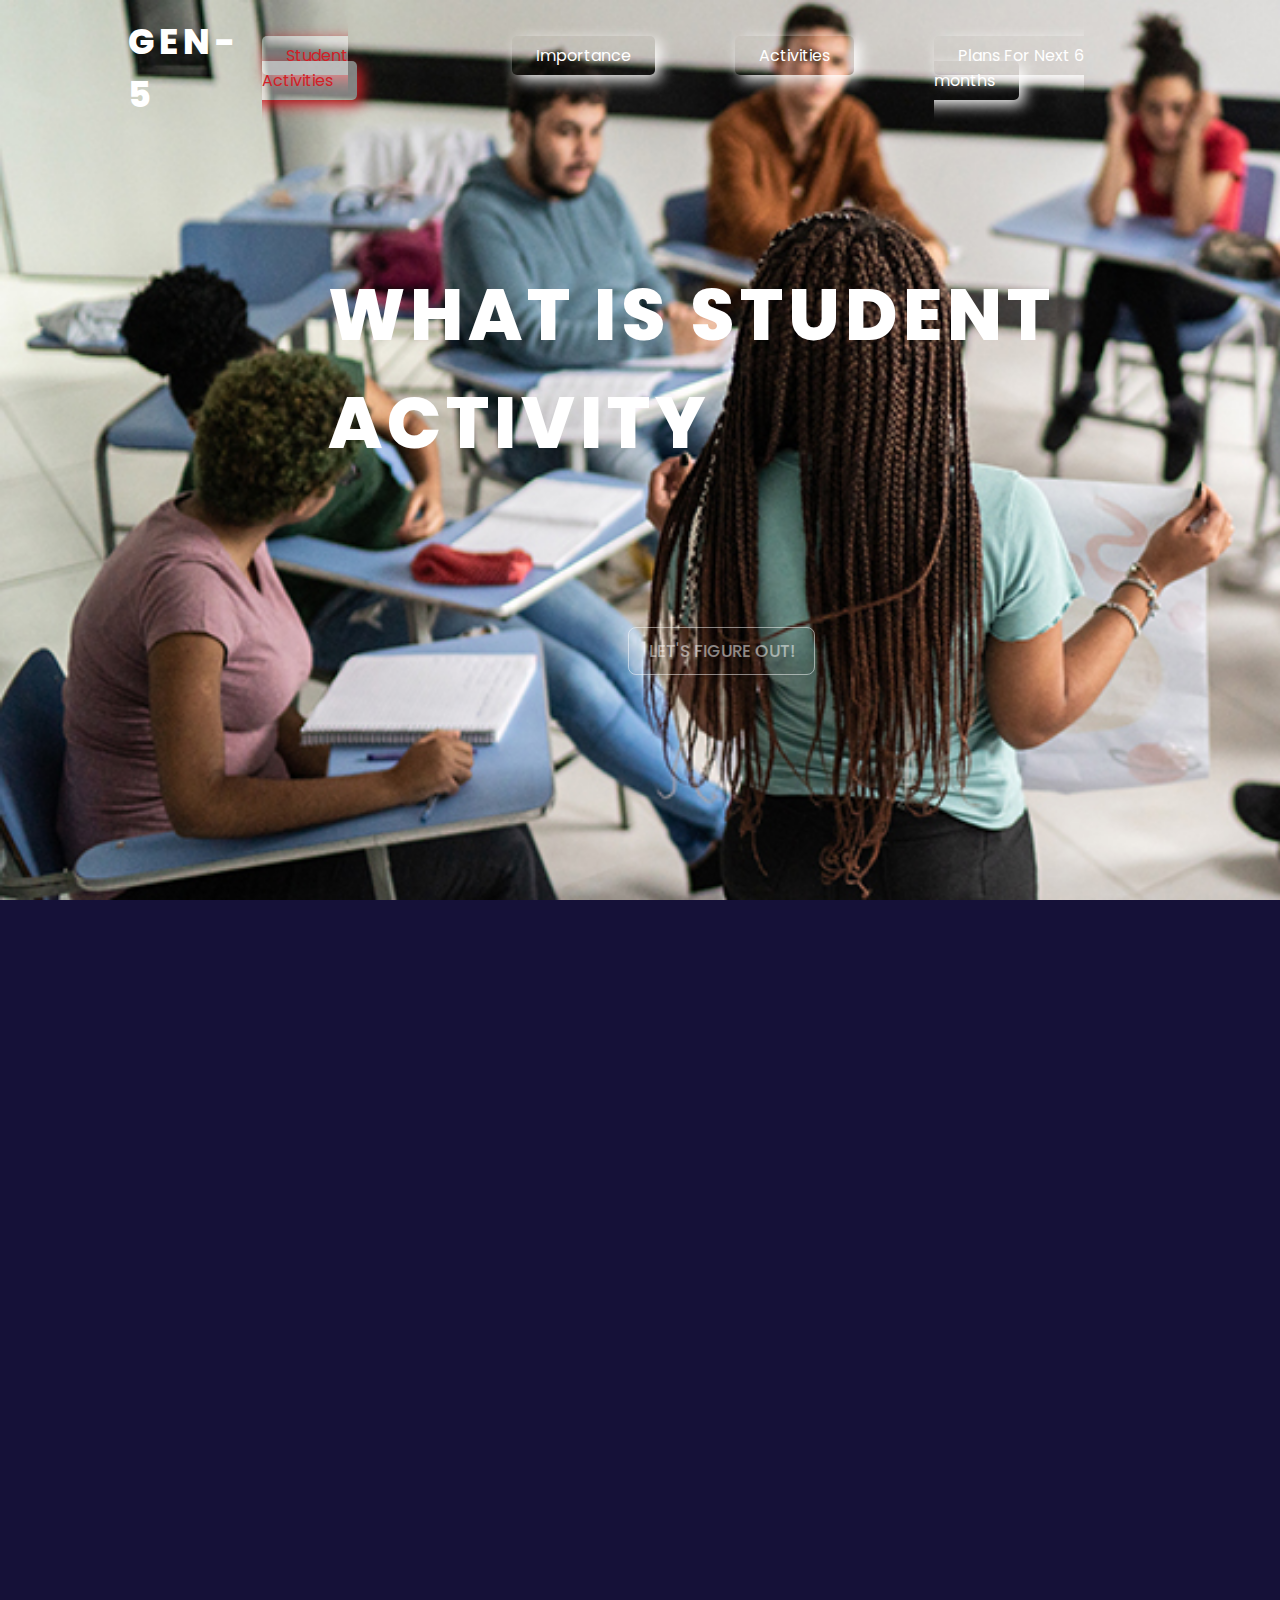
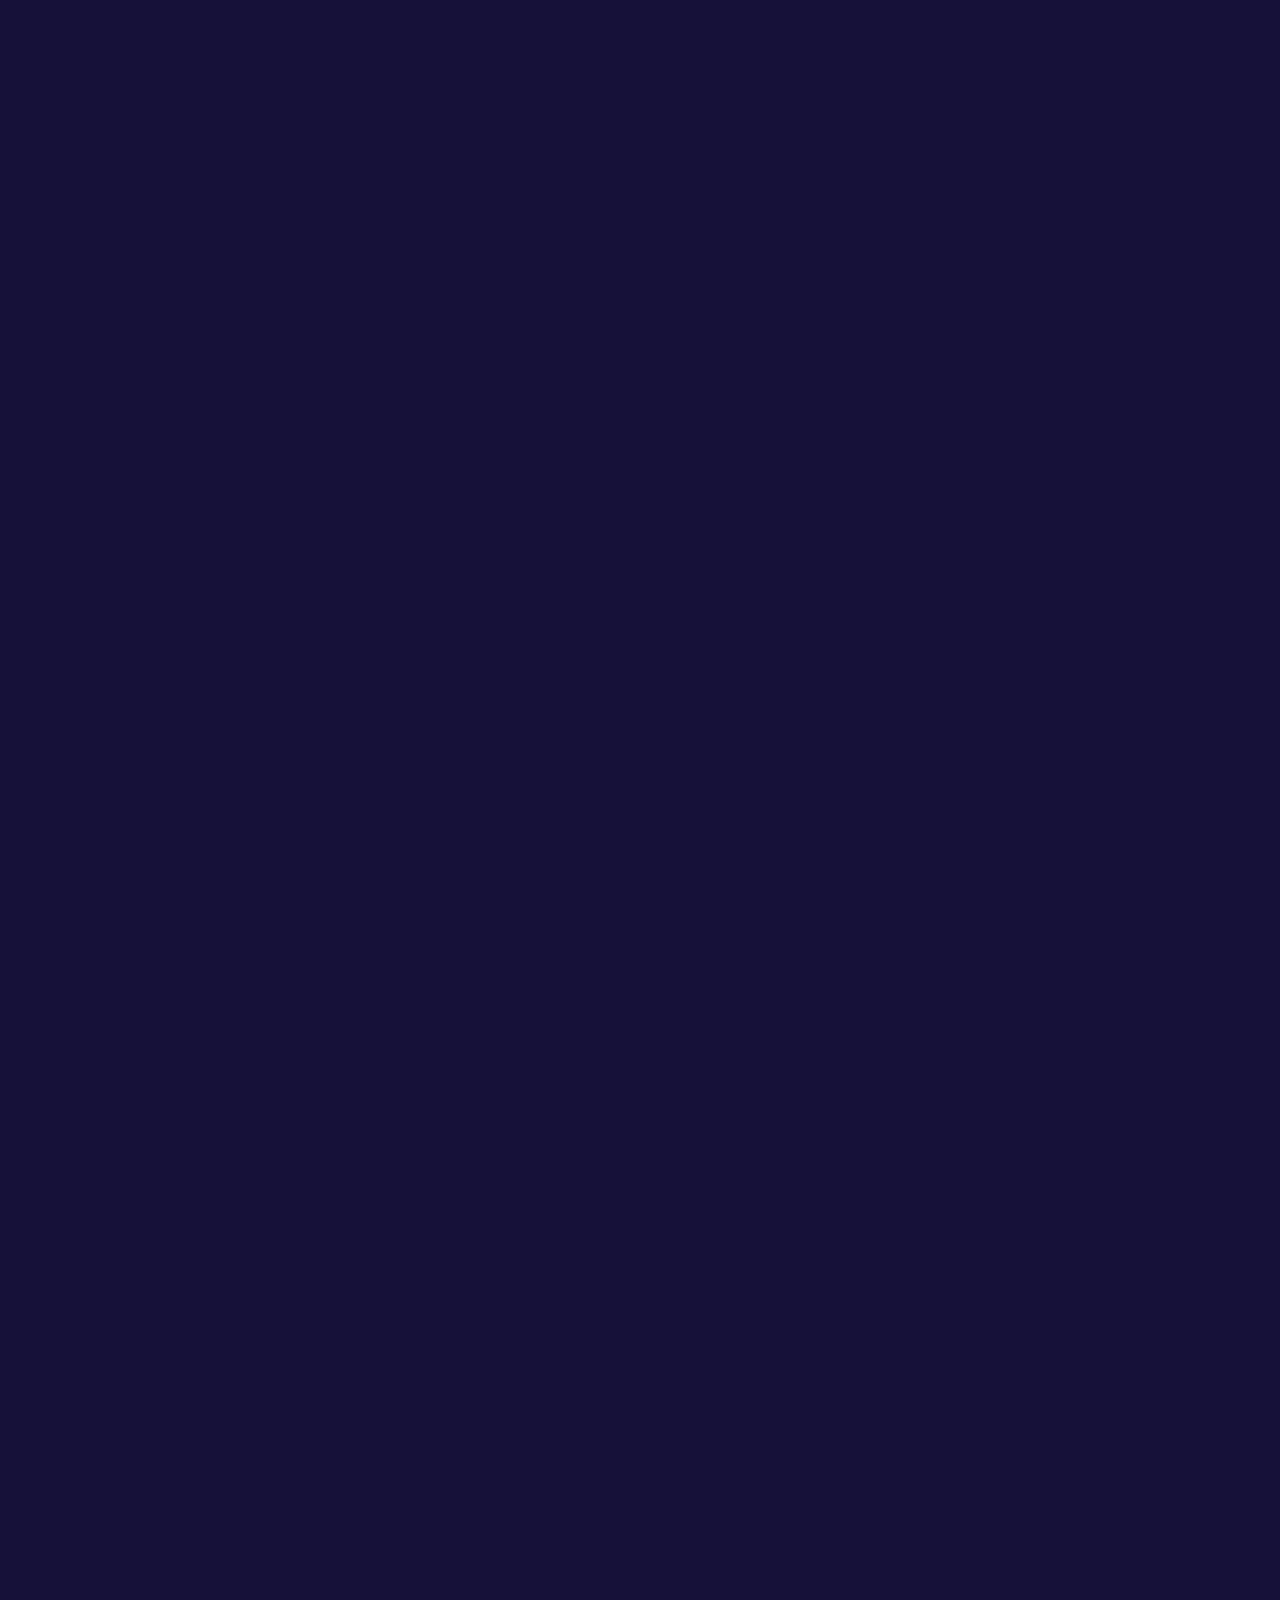
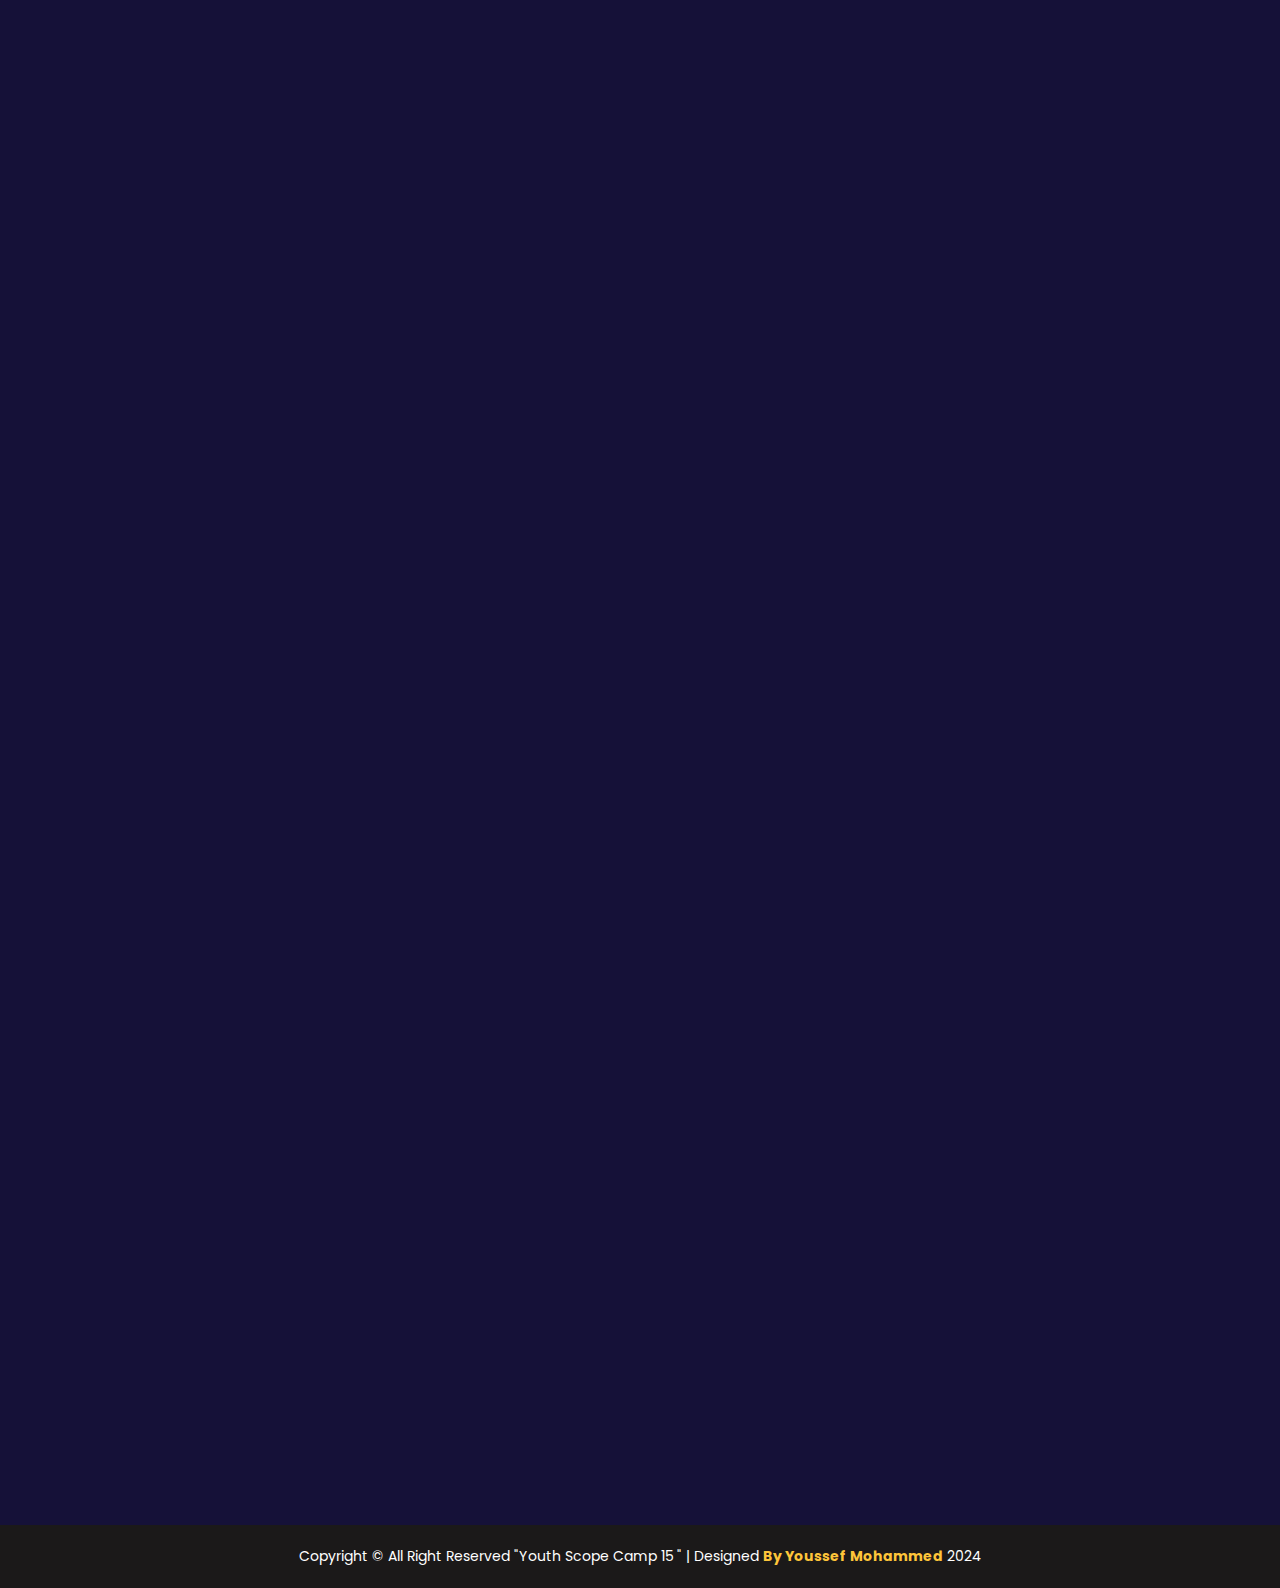
<file: index.html>
<!DOCTYPE html>
<html lang="en">
<head>
    <meta charset="UTF-8">
    <meta name="viewport" content="width=device-width, initial-scale=1.0">
    <title>TOPIC_2</title>
    <link rel="icon" type="png" href="img/internet.png">
    <link rel="stylesheet" href="styles.css">
    <link rel="stylesheet" href="https://unpkg.com/aos@next/dist/aos.css" />
    <link rel="stylesheet" href="https://unpkg.com/aos@next/dist/aos.css" />
</head>
<body>
    <header>
        <nav>
            <h1>Gen-5</h1>
            <ul class="list">
                <li><a href="index.html">Student Activities</a></li>
                <li><a href="topic2.html">Importance</a></li>
                <li><a href="TOPIC_4.html">Activities</a></li>
                <li><a href="TOPIC_3.html">Plans For Next 6 months</a></li>
            </ul>
        </nav>
        <section>
            <div class="container">
                <h1 style="padding-left: 200px; font-size: 8vh; margin-bottom: 150px;">What Is Student Activity</h1>
                <button id="btn2" style="margin-left: 500px; margin-bottom: 100px;">Let's Figure Out!</button>
            </div>
            <!-- <img src="img/Student-removebg-preview.png" alt=""> -->
        </section>
    </header>   
    <section id="hero" class="hero">
        <!-- <div class="hero-image"> -->
        <!-- <img src="img/images (1).png"> -->
        </div>
        <div class="hero-content" data-aos="fade-down" data-aos-duration="1000">
            <h2>Now We Begin With</h2>
            <h1>What is Student Activity?</h1>
            <p>Student activity is an opportunity for any student because he gains experiences and skills that qualify him for the job market and distinguish him from others in any place, and this means a job opportunity in a good position.
            </p>
            <hr>
            <br>
            <br>
            <br>
<div class="loader" data-aos="fade-down" data-aos-duration="1000">
  <div class="layer">Examples Of Student Activities</div>
  <div class="layer">Examples Of Student Activities</div>
</div>

            <br>
            <br>
            <!-- <h1>Now We Take Look At <br>Most Popular Stident Activities <br> in Egypt...</h1> -->
        </div>
    </section>
    <section class="hero" >
        <div class="hero-content" data-aos="fade-in">
            <h2>SBS Student Activity</h2>
            <h1>SBS is helping students to take steps to build career without hindrance in the middle</h1>
            <!-- <p>SBS is Student Activity Have 5 Paths : Hr, Marketing, Business, Eco Banking And Programming</p> -->
            
        </div>
        <div class="hero-image" data-aos="zoom-in-left">
            <img src="img/sbs.jpg">
        </div>
    </section>
    <section class="hero">
        <div class="hero-image" data-aos="zoom-in-right">
        <img src="img/Linkcu.jpg" alt="">
        </div>
        <div class="hero-content" data-aos="fade-in">
            <h2>LinkCu Student Activity</h2>
            <h1>LINK is a student activity that stands for the link between the student and the actual work field, and helps them to gain more experience in real life.</h1>
            <!-- <p>Nader kept walking behind the sound, and because he was so immersed in the sound
                and eager to know its source, he did not hear his sister Laila calling him, 
                “Where are you going, Nader? Mama will be angry if we go away.” Nader reached 
                the end of the beach and the sound disappeared and no one was calling him 
                anymore. He felt sad and sat on the beach waiting to see who was calling him.
            </p> -->
        </div>
    </section>
    <section class="hero">
        <div class="hero-content" data-aos="fade-in">
            <h2>Enactus Student activity</h2>
            <h1>Enactus is the world's largest experiential learning platform dedicated to creating a better world while developing the next generation of entrepreneurial leaders and social innovators. Our vision is to create a better, more sustainable world.</h1>
            <!-- <p>In an instant, something happened like a fantasy. The sea began to move strangely 
                and strange sounds began to appear, and the sound of birds began to sound as if 
                there was an important person coming to greet them. Suddenly a portal appeared in 
                the middle of the sea. Of course, Nader was so astonished and eager to know what 
                was happening, he ran towards the gate and entered it</p> -->
        </div>
        <div class="hero-image" data-aos="zoom-in-left">
            <img src="img/enactus.png">
        </div>
    </section>
    <section class="hero">
        <div class="hero-image" data-aos="zoom-in-right">
        <img src="img/ieee.png">
        </div>
        <div class="hero-content" data-aos="zoom-in-left">
            <h2>ieee student activity</h2>
            <h1>IEEE Egypt's Section Students' Activities Committee -SAC- is the Egypt section committee responsible for students activities' development, and for representing all IEEE students Egypt students for external entities and all IEEE organizational units.</h1>
            <!-- <p>He found himself under the sea and in front of him was a city so beautiful
                that he could not stop looking at it.
                Next to him, he found a mermaid who said to him, <b style="color: #e91e63;">“Welcome to Atlantis.”</b> </p> -->
        </div>
    </section>
    <div class="footer-bottom">
        <p>Copyright &copy; All Right Reserved "Youth Scope Camp 15 " | Designed <span>By Youssef Mohammed</span> 2024</p>
    </div>
    <script src="https://unpkg.com/aos@next/dist/aos.js"></script>
    <script>
      AOS.init();
    </script>
    <script src="index.js"></script>
    <script src="https://unpkg.com/aos@next/dist/aos.js"></script>
    <script>
      AOS.init();
    </script>
</body>
</html>
</file>
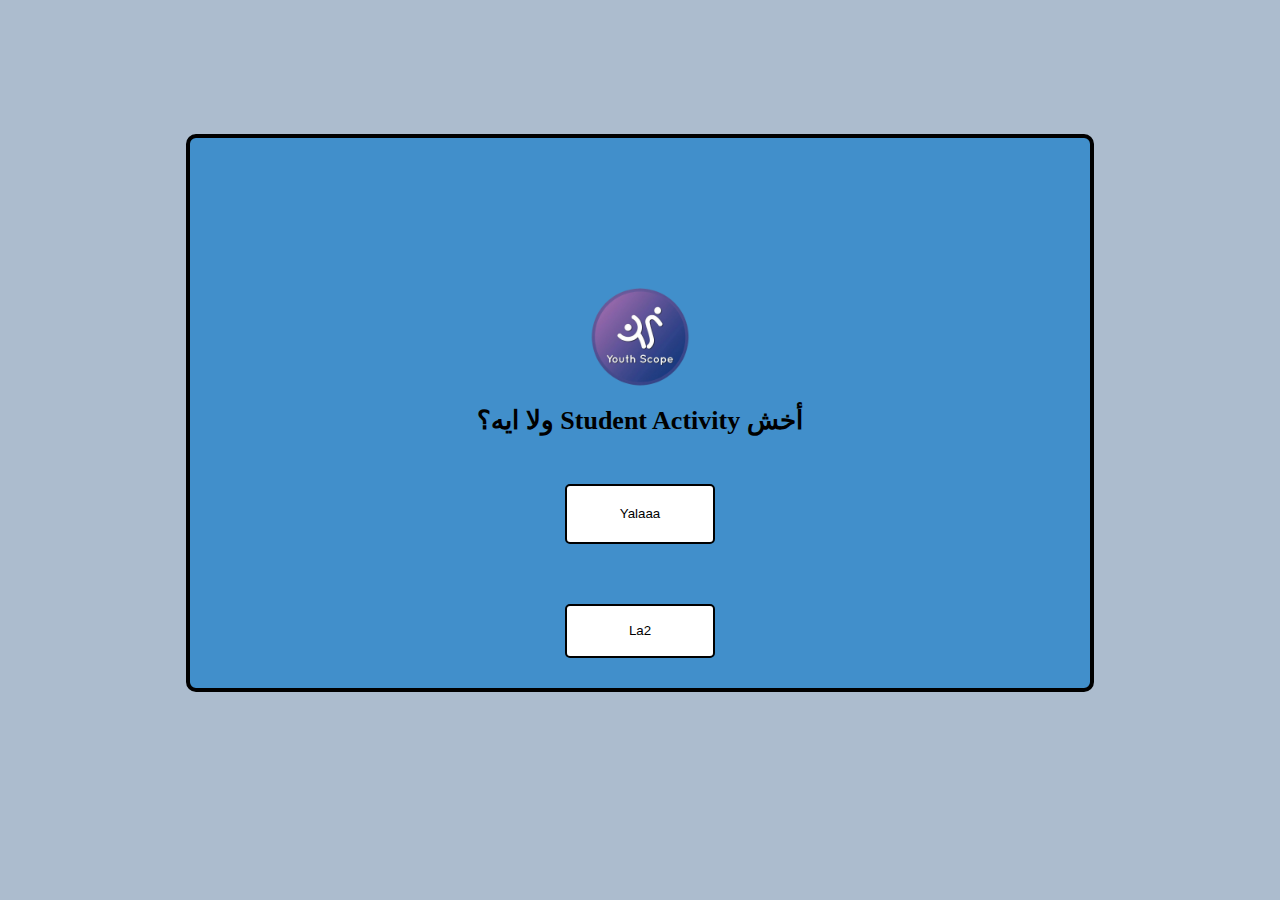
<file: Intro.html>
<!DOCTYPE html>
<html lang="en">
  <head>
    <meta charset="UTF-8" />
    <meta name="viewport" content="width=device-width, initial-scale=1.0" />
    <title>Student Activity</title>
    <link rel="stylesheet" href="style.css" />
    <link rel="stylesheet" href="https://unpkg.com/aos@next/dist/aos.css" />
  </head>
  <body>
<div class="container" data-aos="zoom-in" data-aos-duration="1000">
  <img class="img" src="img/photo_2024-09-20_21-47-11-removebg-preview.png" alt="">
    <!-- <input type="text" id="emailInp" placeholder="Email">  -->
    <!-- <input type="password" id="passInp" placeholder="Password"> -->
    <h1 style="font-size: 26px;">ولا ايه؟ Student Activity أخش</h1>
<a href="index.html"><button>Yalaaa</button></a>
    
    <button id="btn">La2</button>
</div>


<script src="script.js"></script>
<script src="https://unpkg.com/aos@next/dist/aos.js"></script>
<script>
  AOS.init();
</script>
  </body>
</html>
</file>
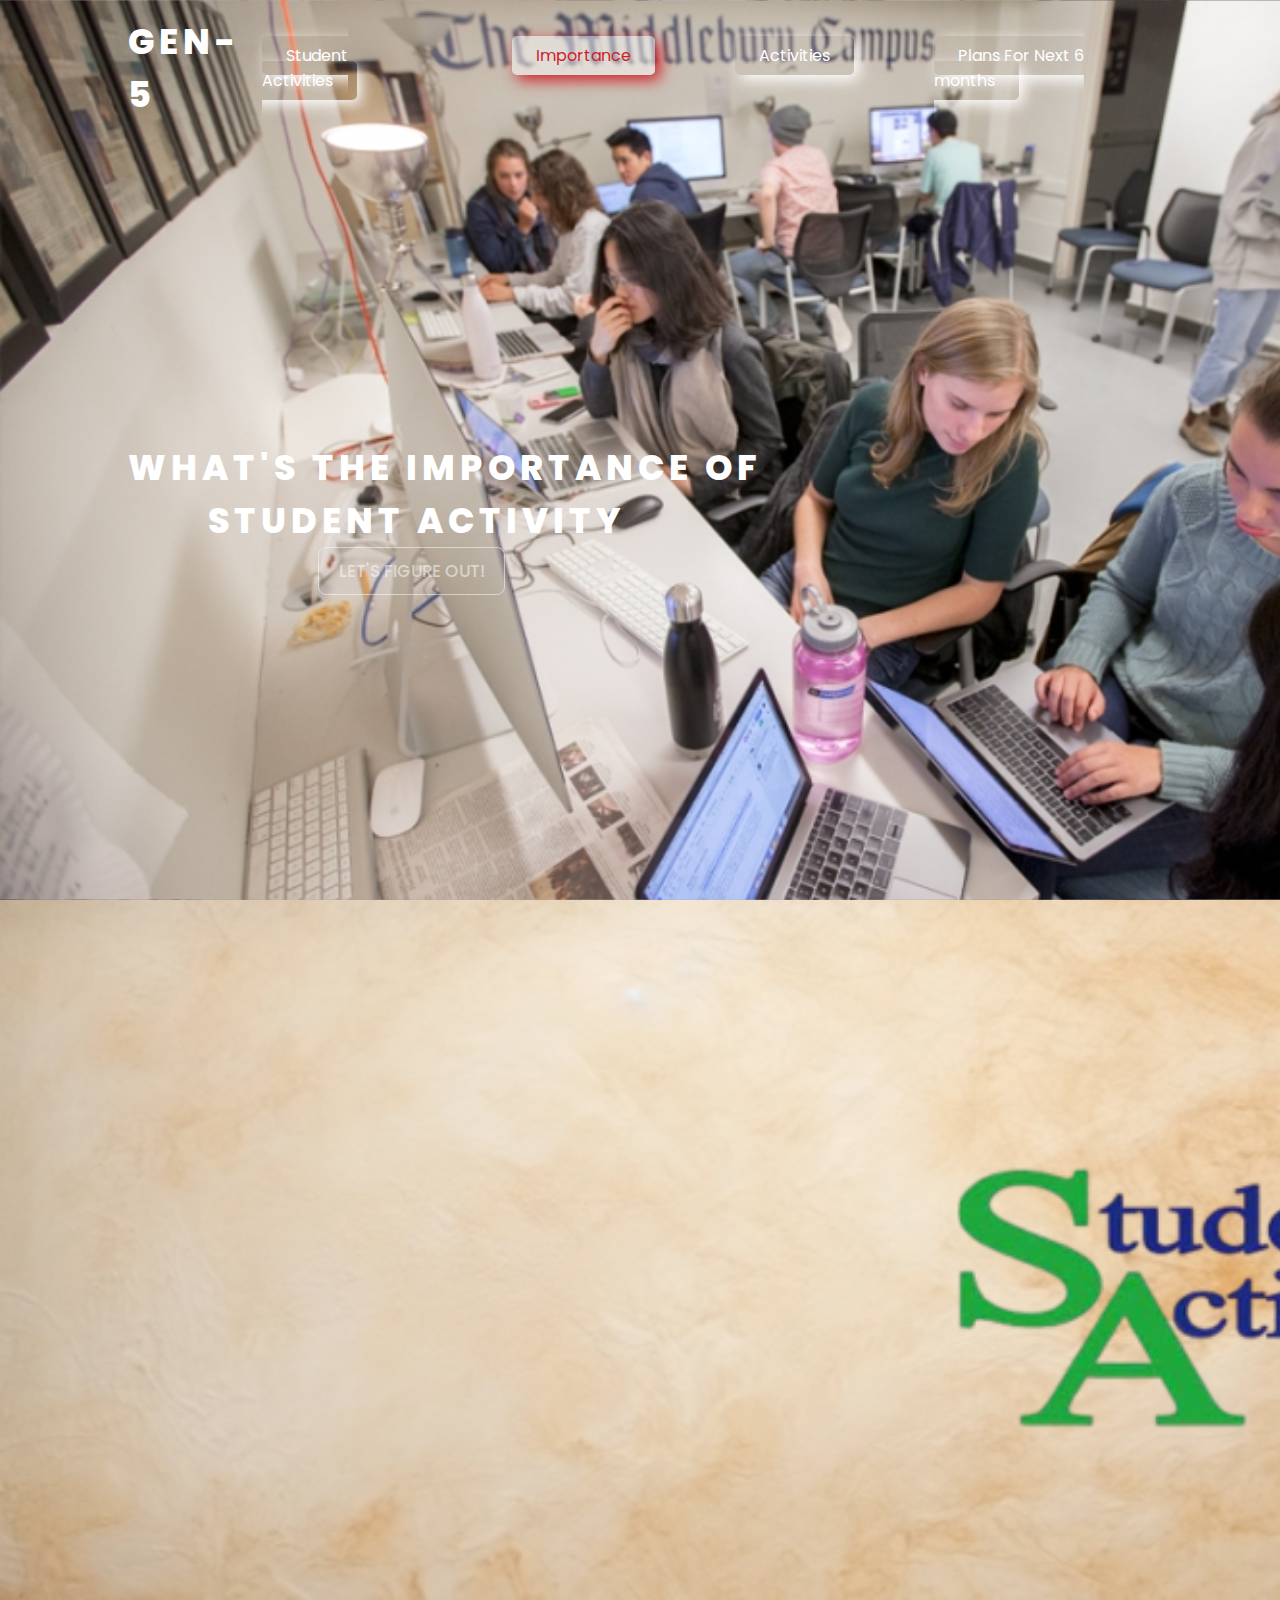
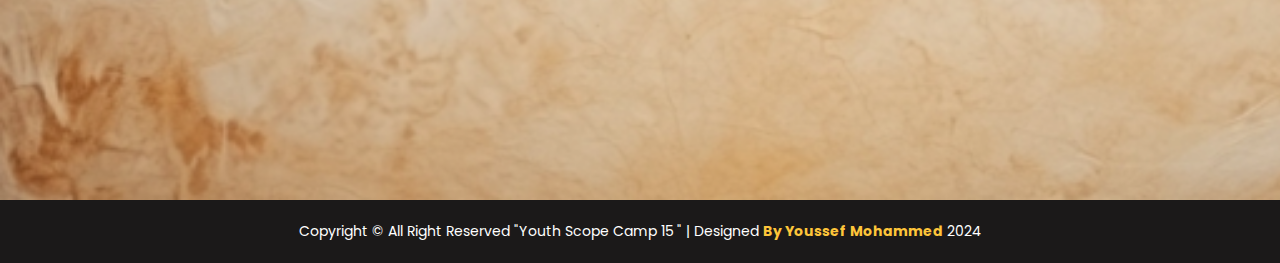
<file: topic2.html>
<!DOCTYPE html>
<html lang="en">
<head>
    <meta charset="UTF-8">
    <meta name="viewport" content="width=device-width, initial-scale=1.0">
    <title>Platon</title>
    <link rel="icon" type="png" href="img/internet.png">
    <link rel="stylesheet" href="topic2.css">
    <link rel="stylesheet" href="https://unpkg.com/aos@next/dist/aos.css" />
</head>
<body>
    <header>
        <nav>
            <h1>gen-5</h1>
            <ul class="list">
                <li><a href="index.html">Student Activities</a></li>
                <li><a href="topic2.html">Importance</a></li>
                <li><a href="TOPIC_4.html">Activities</a></li>
                <li><a href="TOPIC_3.html">Plans For Next 6 months</a></li>
            </ul>
        </nav>
    </header>   
    <section>
        <div class="container">
            <h1>What's The Importance of <br><span style="padding-left: 80px;">Student Activity</span></h1>
            <button id="btn">Let's Figure Out!</button>
        </div>
        <!-- <img src="img/Student-removebg-preview.png" alt=""> -->

    </section>
 <section id="sec" class="sec">
    <div class="card" data-aos="fade-down" data-aos-duration="1000">
        <ul class="foot">
            <li>1) It helps in preparing the student to face life in all its forms.</li><br><br>
            <li>2) It helps the student to gain new experiences and skills.</li><br><br>
            <li>3) Develop leadership skills.</li><br><br>
            <li>4) Provide the student with the opportunity to innovate and produce.</li><br><br>
            <li>5) Improve academic performance.</li><br><br>
        </ul>
      </div>
      <!-- <svg class="filter">
        <filter id="wavy2">
          <feTurbulence x="1" y="1" baseFrequency="0.01" numOctaves="2" seed="5"></feTurbulence>
          <feDisplacementMap in="SourceGraphic" scale="12"></feDisplacementMap>
        </filter>
      </svg> -->
    </section>
    <script src="topic2.js"></script>
    <div class="footer-bottom">
        <p>Copyright &copy; All Right Reserved "Youth Scope Camp 15 " | Designed <span>By Youssef Mohammed</span> 2024</p>
    </div>
    <script src="https://unpkg.com/aos@next/dist/aos.js"></script>
    <script>
      AOS.init();
    </script>
</body>
</html>
</file>
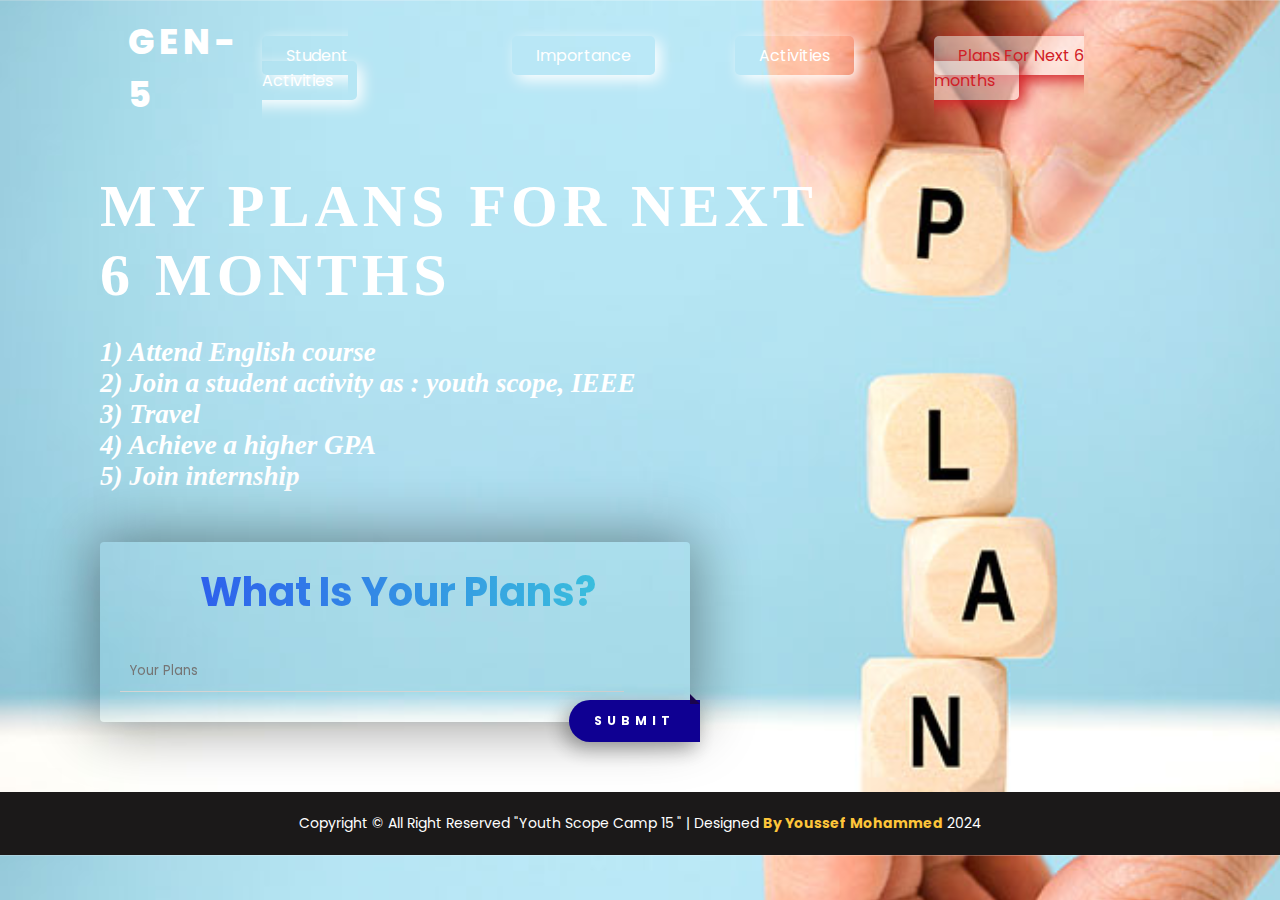
<file: TOPIC_3.html>
<!DOCTYPE html>
<html lang="en">
<head>
    <meta charset="UTF-8">
    <meta name="viewport" content="width=device-width, initial-scale=1.0">
    <link rel="icon" type="png" href="img/internet.png">
    <link rel="stylesheet" href="TOPIC_3.css">
    <link rel="stylesheet" href="https://unpkg.com/aos@next/dist/aos.css" />
    <title>Topic_3</title>
</head>
<body>
    <header>
        <nav>
            <h1>gen-5</h1>
            <ul class="list">
                <li><a href="index.html">Student Activities</a></li>
                <li><a href="topic2.html">Importance</a></li>
                <li><a href="TOPIC_4.html">Activities</a></li>
                <li><a href="TOPIC_3.html">Plans For Next 6 months</a></li>
            </ul>
        </nav>
            <h1 class="ATLANTIS">
                My Plans For Next <br>6 months
            </h1>
        </header>
    <h3>
    1) Attend English course <br>
    2) Join a student activity as : youth scope, IEEE<br>
    3) Travel<br>
    4) Achieve a higher GPA<br>
    5) Join internship<br>
    
    </h3>
    <!-- <body style="background-image: url(img/plan-dice-760.jpg);" class="image"> -->
        <!-- <h1 style="margin-top: 100px;" class="ATLANTIS">What is Your Plan Too??</h1> -->
         
        <!-- <div class="spinner">
          <span>W</span>
          <span>H</span>
          <span>A</span>
          <span>T</span>
          <pre> </pre>
          
          <span>I</span>
          <span>S</span>
          <pre> </pre>
        
          <span>Y</span>
          <span>O</span>
          <span>U</span>
          <span>R</span>
          <pre> </pre>
          
          <span>P</span>
          <span>L</span>
          <span>A</span>
          <span>N</span>
          <span>?</span>
        </div> -->
<br>
<br>

<div class="subscribe" data-aos="fade-up" data-aos-duration="1200">
      <div class="loader">What Is Your Plans?</div>
    <!-- <p>SUBSCRIBE</p> -->
    <input placeholder="Your Plans" class="subscribe-input" name="message" type="text">
    <br>
    <div class="submit-btn">SUBMIT</div>
  </div>

<footer>
        <div class="footer-bottom">
            <p>Copyright &copy; All Right Reserved "Youth Scope Camp 15 " | Designed <span>By Youssef Mohammed</span> 2024</p>
        </div>
    </footer>
    <script src="https://unpkg.com/aos@next/dist/aos.js"></script>
    <script>
      AOS.init();
    </script>
</body>
</html>
</file>
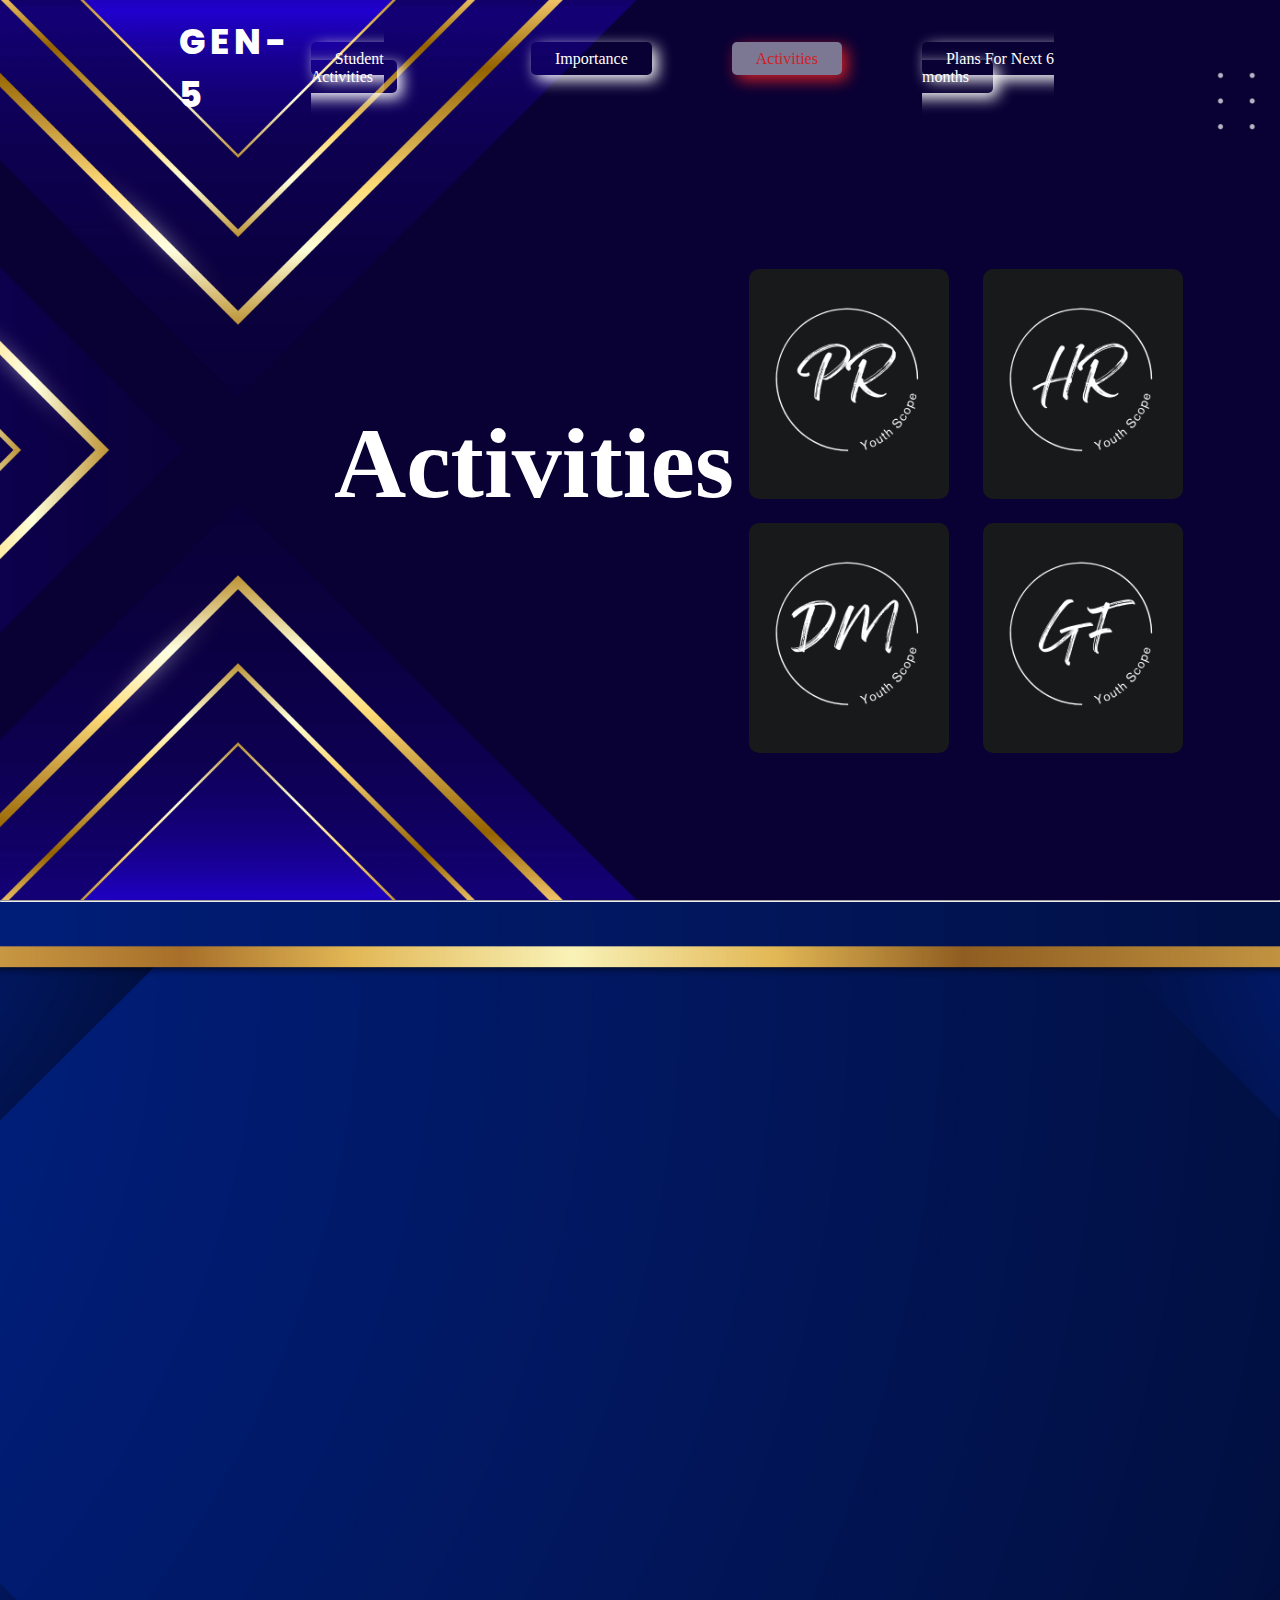
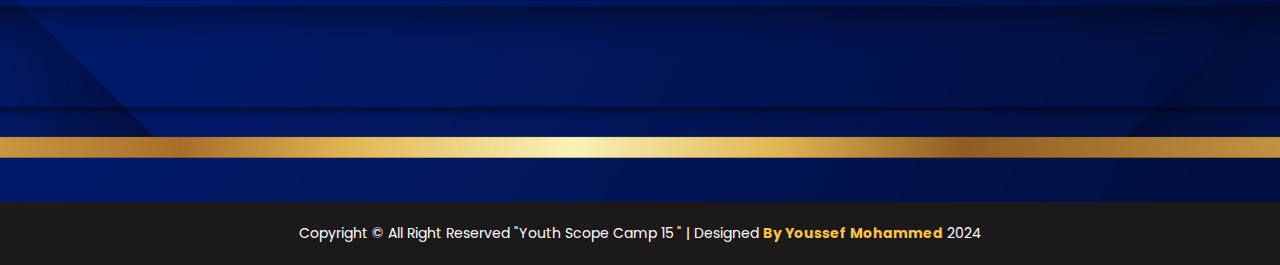
<file: TOPIC_4.html>
<!DOCTYPE html>
<html lang="en">
<head>
    <meta charset="UTF-8">
    <meta name="viewport" content="width=device-width, initial-scale=1.0">
    <title>Topic_4</title>
    <link rel="icon" type="png" href="img/internet.png">
    <link rel="stylesheet" href="Topic4.css">
    <link rel="stylesheet" href="https://unpkg.com/aos@next/dist/aos.css" />
</head>
<body>
    
    <div class="content">
        <nav>
            <h1>Gen-5</h1>
            <ul class="list">
                <li><a href="index.html">Student Activities</a></li>
                <li><a href="topic2.html">Importance</a></li>
                <li><a href="TOPIC_4.html">Activities</a></li>
                <li><a href="TOPIC_3.html">Plans For Next 6 months</a></li>
            </ul>
        </nav>
        <div class="row">
           
            <div class="col" data-aos="zoom-in" data-aos-duration="1100">
                <div>
                 <h2 style="padding-left: 270px; margin-bottom: 100px;">Activities</h2>
                <!-- <h5 style="padding-left: 250px;"> 1-HR</h5><br>
                <h5 style="padding-left: 250px;">2-Marketing</h5><br>
                <h5 style="padding-left: 250px;">3-Media </h5><br>
                <h5 style="padding-left: 250px;">4-PR</h5> -->
                </div>
            </div>

            <div class="col" data-aos="zoom-in" data-aos-duration="1100">
                <div class="card card1"> 
                </div>
  <div class="card card2"> 
     </div>
     <div class="card card3"> 
                        </div>
  <div class="card card4"> 
    </div>
                

            </div>


        </div>
        
    </div>
    <hr>
    <section id="secc"> 
        <!-- <section class="container">
          <header>Registration Form</header>
          <form class="form" action="#">
              <div class="input-box">
                  <label>Full Name</label>
                  <input required="" placeholder="Enter full name" type="text">
              </div>
              <div class="column">
                  <div class="input-box">
                    <label>Phone Number</label>
                    <input required="" placeholder="Enter phone number" type="telephone">
                  </div>
                  <div class="input-box">
                    <label>Birth Date</label>
                    <input required="" placeholder="Enter birth date" type="date">
                  </div>
              </div>
              <div class="gender-box">
                <label>Gender</label>
                <div class="gender-option">
                  <div class="gender">
                    <input checked="" name="gender" id="check-male" type="radio">
                    <label for="check-male">Male</label>
                  </div>
                  <div class="gender">
                    <input name="gender" id="check-female" type="radio">
                    <label for="check-female">Female</label>
                  </div>
                  <div class="gender">
                    <input name="gender" id="check-other" type="radio">
                    <label for="check-other">Prefer not to say</label>
                  </div>
                </div>
              </div>
              <div class="input-box address">
                <label>Address</label>
                <input required="" placeholder="Enter street address" type="text">
                <div class="column">
                  <div class="select-box">
                    <select>
                      <option hidden="">Country</option>
                      <option>USA</option>
                      <option>UK</option>
                      <option>Germany</option>
                      <option>Japan</option>
                    </select>
                  </div>
                <input required="" placeholder="Enter your city" type="text">
                </div>
              </div>
              <button>Submit</button>
          </form>
        </section> -->
        

<div class="spinnerContainer" data-aos="zoom-in" data-aos-duration="1000">
  <div class="spinner"></div>
  <div class="loader">
    <p style="font-family: poppins; font-size: 22px;">Participate in</p>
    <div class="words">
      <span class="word">HR</span>
      <span class="word">HR</span>
      <span class="word">PR</span>
      <span class="word">Marketing</span>
      <span class="word">Graphic</span>
      <span class="word">Graphic</span>
      <span class="word">Eco Banking</span>
    </div>
  </div>
</div>
        <form class="form" data-aos="zoom-in" data-aos-duration="1000">
    <h1>Wanna Add Another Activity?</h1>
    
    <div class="flex">
        <label>
            <input class="input" type="text" placeholder="" required="">
            <span>first name</span>
        </label>

        <label>
            <input class="input" type="text" placeholder="" required="">
            <span>last name</span>
        </label>
    </div>  
            
    <label>
        <input class="input" type="email" placeholder="" required="">
        <span>email</span>
    </label> 
        
    <label>
        <input class="input" placeholder="" type="tel" required="">
        <span>contact number</span>
    </label>
    <label>
        <textarea class="input01" placeholder="" rows="3" required=""></textarea>
        <span>Add Your Activity Or Another Activity Here</span>
    </label>
    
    <button type="submit" href="#" class="fancy">
      <span class="top-key"></span>
      <span class="text">submit</span>
      <span class="bottom-key-1"></span>
      <span class="bottom-key-2"></span>
    </button>
</form>

    </section>
<!-- <div class="flip-card">
    <div class="flip-card-inner">
        <div class="flip-card-front">
            <p class="title">FLIP CARD</p>
            <p>Hover Me</p>
        </div>
        <div class="flip-card-back">
            <p class="title">BACK</p>
            <p>Leave Me</p>
        </div>
    </div>
</div>
<div class="flip-card">
    <div class="flip-card-inner">
        <div class="flip-card-front-2">
            <p class="title">FLIP CARD</p>
            <p>Hover Me</p>
        </div>
        <div class="flip-card-back">
            <p class="title">BACK</p>
            <p>Leave Me</p>
        </div>
    </div>
</div>
<div class="flip-card">
    <div class="flip-card-inner">
        <div class="flip-card-front-3">
            <p class="title">FLIP CARD</p>
            <p>Hover Me</p>
        </div>
        <div class="flip-card-back">
            <p class="title">BACK</p>
            <p>Leave Me</p>
        </div>
    </div>
</div>
<div class="flip-card">
    <div class="flip-card-inner">
        <div class="flip-card-front-4">
            <p class="title">FLIP CARD</p>
            <p>Hover Me</p>
        </div>
        <div class="flip-card-back">
            <p class="title">BACK</p>
            <p>Leave Me</p>
        </div>
    </div> -->
<!-- </div> -->



<div class="footer-bottom">
	<p class="yoyo">Copyright &copy; All Right Reserved "Youth Scope Camp 15 " | Designed <span class="yoyo">By Youssef Mohammed</span> 2024</p>
</div>

<script src="https://unpkg.com/aos@next/dist/aos.js"></script>
<script>
  AOS.init();
</script>
</body>
</html>
</file>
<file: styles.css>
@import url('https://fonts.googleapis.com/css2?family=Poppins:wght@100;200;300;400;500;600;700;800;900&display=swap');
*{
    margin: 0;
    padding: 0;
    box-sizing: border-box;
    font-family: "Poppins";
}
body, html, :root{
    height: 100%;
}

body{
    color: white;
}

header{
    background-image: url(img/how-make-your-student-activities-count.jpg);
    background-size: cover;
}
header nav{
    height: 15vh;
    width: 80%;
    margin: 0 auto;
    display: flex;
    justify-content: space-between;
    align-items: center;
}

header h1{
    font-size: 35px;
    font-weight: 800;
    text-transform: uppercase;
    letter-spacing: 5px;
}

header ul{
    display: flex;
    gap: 5rem;
    list-style: none;
}

header a{
    text-decoration: none;
    color: white;
    padding: .5rem 1.5rem;
    border-radius: .1rem;
    transition: .1s ease-in;
    box-shadow: 5px 5px 15px;
    border-radius: 5px;
}

header ul li:nth-child(1) a{
    background: rgba(255, 255, 255, 0.471);
    color: #D12027;
}

header a:hover{
    background: rgba(255, 255, 255, 0.471);   
    color: #D12027;
}
/* ----------------------------------------------------------------- */
section{
    min-height: 85vh;
    width: 80%;
    margin: 0 auto;
    display: flex;
    justify-content: space-between;
    align-items: center;
}
section img{
    width: 450px;
    min-width: 300px;
}
/* ----------------------------------------------- */
#sec {
    width: 80%;
    margin-top: 20px;
    min-height: 55vh;
    border-radius: 30px;
    background-color: rgba(45, 85, 131, 0.397);
}
.sec {
    display: flex;
    justify-content: space-evenly;
    position: relative;
}
.sec-caption {
    margin-top: 40px;
    width: 50%;
    position: absolute;
    top: 7%;
    left: 7%;
}
.sec-caption h1 {
    position: relative;
    color:rgb(14, 24, 58);
}

.sec-caption li {
    margin: 20px 50px;
    letter-spacing: 1px;
    color: rgb(26, 36, 70);
    font-size: 16px;
    font-weight: 400;
    line-height: 24px;
    z-index: -1;
}
.sec-image {
    width: 30%;
    position: absolute;
    top: 7%;
    right: 8%;
}
.sec-image img {
    width: 100%;
    margin-top: 40px;
    border-radius: 20px;
    box-shadow: 5px 5px 15px;
}
/* ------------------------------------------------------ */
.hero {
    width: 100%;
    height: 600px;
    display: flex;
    align-items: center;
    justify-content: center;
    background-color: #151138;
}
.hero-image img {
    margin-top: 5px;
    width: 675px;
    height: 500px;
}

.hero-content {
    max-width: 50%;
    margin-left: 30px;
}

.hero-content h2 {
    color: #e91e63;
    text-transform: uppercase;
    margin-bottom: 10px;
}

.hero-content h1 {
    font-size: 36px;
    margin-bottom: 20px;
}

.hero-content p {
    font-size: 20px;
    line-height: 1.6;
    margin-bottom: 20px;
}

.btn {
    display: inline-block;
    padding: 10px 20px;
    border: 2px solid #e91e63;
    color: #e91e63;
    text-decoration: none;
    text-transform: uppercase;
    font-weight: bold;
    transition: background-color 0.3s, color 0.3s;
}

.btn:hover {
    background-color: #e91e63;
    color: #fff;
}
#btn2 {
    padding: 10px 20px;
    margin-left: 190px;
    text-transform: uppercase;
    border-radius: 8px;
    font-size: 17px;
    font-weight: 500;
    color: #ffffff80;
    text-shadow: none;
    background: transparent;
    cursor: pointer;
    box-shadow: transparent;
    border: 1px solid #ffffff80;
    transition: 0.5s ease;
    user-select: none;
  }
  
  #btn2:hover,
  :focus {
    color: #ffffff;
    background: #008cff;
    border: 1px solid #008cff;
    text-shadow: 0 0 5px #ffffff, 0 0 10px #ffffff, 0 0 20px #ffffff;
    box-shadow: 0 0 5px #008cff, 0 0 20px #008cff, 0 0 50px #008cff,
      0 0 100px #008cff;
  }

  footer{
    width: 100%;
    height: 55vh;
    background: #282828;
    display: flex;
    align-items: center;
    
  }
  .footer-body{
    width: 90%;
    margin: auto;
    display: flex;
    justify-content: space-around;
  }
  .footer-logo{
    height: 12vh;
    background-color: #FEC53A;
    color: #000;
    line-height: 1rem;
    font-size: small;
  }
  /* .foot ul h3{
    color: #fff;
    font-weight: 450;
  }
  .foot ul li{
    list-style: none;
    line-height: 2.5rem;
  }
  .foot ul li a{
    text-decoration: none;
    color: #fff;
  }
  .foot ul li a .fab{
    font-size: 1.2rem;
    color: #FEC53A;
    margin-right: 15px;
  }
  .foot ul li a:hover{
    color: #FEC53A;
  } */
  .footer-bottom{
    width: 100%;
    height: 7vh;
    background: #1B1919;
    color: #fff;
    display: flex;
    align-items: center;
    justify-content: center;
    font-size: 0.875rem;
  }
  .footer-bottom span{
    color: #FEC53A;
    font-weight: bold;
  }
  
  /* From Uiverse.io by ayman-ashine */ 
.loader {
    --c-1: #a2ff37;
    --c-2: #5bb2ff;
    position: relative;
    display: flex;
    justify-content: center;
    align-items: center;
  }
  
  .layer {
    font-size: 35px;
    font-family: "Segoe UI", Tahoma;
    font-weight: 800;
    text-transform: uppercase;
    position: absolute;
  }
  
  .layer:nth-child(1) {
    color: var(--c-1);
    animation: kfs-3412 0.5s infinite;
  }
  
  .layer:nth-child(2) {
    color: var(--c-2);
    animation: kfs-3412 0.5s 0.25s infinite;
  }
  
  @keyframes kfs-3412 {
    0% {
      text-shadow: 0 0 30px var(--c-1);
      transform: scaleY(0);
      z-index: 2;
    }
    50% {
      transform: scaleY(1.5);
      z-index: 2;
    }
    100% {
      transform: scaleY(1.5);
      z-index: 0;
    }
  }
</file>
<file: style.css>
body {
  display: flex;
  align-items: center;
  justify-content: center;
  height: 90vh;
  background-color: rgba(45, 85, 131, 0.397);
}
.container {
  position: relative;
  width: 900px;
  height: 400px;
  background-color: #418fcb;
  display: flex;
  flex-direction: column;
  align-items: center;
  padding-top: 150px;
  border: 4px #000 solid;
  border-radius: 10px;
}
input {
  width: 450px;
  margin: 10px;
  color: #000;
  border: 2px #000 solid;
  padding: 5px;
}
input::placeholder {
  color: #000;
  letter-spacing: 1px;
}
button {
  width: 150px;
  height: 60px;
  background-color: #fff;
  color: #000;
  margin: 30px;
  border: 2px #000 solid;
  border-radius: 5px;
}
.img{
    width: 100px;
}
</file>
<file: topic2.css>
@import url('https://fonts.googleapis.com/css2?family=Poppins:wght@100;200;300;400;500;600;700;800;900&display=swap');
*{
    margin: 0;
    padding: 0;
    box-sizing: border-box;
    font-family: "Poppins";
}
body, html, :root{
    height: 100%;
}

body{
  color: white;
    background-image: url(img/rg_960x540_activities_0.jpg);
    background-size: cover;
}


header nav{
    height: 15vh;
    width: 80%;
    margin: 0 auto;
    display: flex;
    justify-content: space-between;
    align-items: center;
}

h1{
    font-size: 35px;
    font-weight: 800;
    text-transform: uppercase;
    letter-spacing: 5px;
}

header ul{
    display: flex;
    gap: 5rem;
    list-style: none;
}

header a{
    text-decoration: none;
    color: white;
    padding: .5rem 1.5rem;
    border-radius: .1rem;
    transition: .1s ease-in;
    box-shadow: 5px 5px 15px;
    border-radius: 5px;
}

header ul li:nth-child(2) a{
    background: rgba(255, 255, 255, 0.471);
    color: #D12027;
}

header a:hover{
    background: rgba(255, 255, 255, 0.471);   
    color: #D12027;
}
/* ----------------------------------------------------------------- */
section{
    min-height: 85vh;
    width: 80%;
    margin: 0 auto;
    display: flex;
    justify-content: space-between;
    align-items: center;
}
section img{
    height: 100%;
    width: 100%;
    min-width: 416px;
    min-height: 616px;
}
/* ----------------------------------------------- */
#sec {
    width: 100%;
    min-height: 100vh;
    /* border-radius: 30px; */
    /* background-color: rgba(45, 85, 131, 0.397); */
    background: url(img/2.png);
    background-repeat: no-repeat;
    background-size: cover;
}
.sec {
    display: flex;
    justify-content: space-evenly;
    position: relative;
}


/* --------------------------------- */
button {
    padding: 10px 20px;
    margin-left: 190px;
    text-transform: uppercase;
    border-radius: 8px;
    font-size: 17px;
    font-weight: 500;
    color: #ffffff80;
    text-shadow: none;
    background: transparent;
    cursor: pointer;
    box-shadow: transparent;
    border: 1px solid #ffffff80;
    transition: 0.5s ease;
    user-select: none;
  }
  
  #btn:hover,
  :focus {
    color: #ffffff;
    background: #008cff;
    border: 1px solid #008cff;
    text-shadow: 0 0 5px #ffffff, 0 0 10px #ffffff, 0 0 20px #ffffff;
    box-shadow: 0 0 5px #008cff, 0 0 20px #008cff, 0 0 50px #008cff,
      0 0 100px #008cff;
  }
  /* ---------------------------------------------------------------------------- */










  .card {
    width: 600px;
    height: 600px;
    display: flex;
    padding: 2em;
    box-shadow: 2px 3px 20px black, 0 0 60px #8a4d0f inset;
    background: #fffef0;
    filter: url(#wavy2);
    margin-right: 600px;

  }
  
  .card ul li {
    color: black;
    font-size: 1.5rem;
    align-items: center;
  }
  
  .filter {
    display: none;
    position: absolute;
  }






  footer{
    width: 100%;
    height: 55vh;
    background: #282828;
    display: flex;
    align-items: center;
    
  }
  .footer-body{
    width: 90%;
    margin: auto;
    display: flex;
    justify-content: space-around;
  }
  .footer-logo{
    height: 12vh;
    background-color: #FEC53A;
    color: #000;
    line-height: 1rem;
    font-size: small;
  }
  .foot ul h3{
    color: #fff;
    font-weight: 450;
  }
  .foot ul li{
    list-style: none;
    line-height: 2.5rem;
  }
  .foot ul li a{
    text-decoration: none;
    color: #fff;
  }
  .foot ul li a .fab{
    font-size: 1.2rem;
    color: #FEC53A;
    margin-right: 15px;
  }
  .foot ul li a:hover{
    color: #FEC53A;
  }
  .footer-bottom{
    width: 100%;
    height: 7vh;
    background: #1B1919;
    color: #fff;
    display: flex;
    align-items: center;
    justify-content: center;
    font-size: 0.875rem;
  }
  .footer-bottom span{
    color: #FEC53A;
    font-weight: bold;
  }
</file>
<file: TOPIC_3.css>
@import url('https://fonts.googleapis.com/css2?family=Poppins:wght@100;200;300;400;500;600;700;800;900&display=swap');
*{
    margin: 0px;
    padding: 0px;
    font-family: "Poppins";
}
body{
    background-size: cover;
    background-image: url(img/plan-dice-760.jpg);
}
.ATLANTIS{
    color:white;
    padding-left: 100px;
    padding-top: 37px;
    font-size: 60px;
    font-family:cursive ;
}
h3{
    font-size: 27px;
    font-family: cursive;
    color: rgb(255, 255, 255);
    font-style: italic;
    padding-left: 100px;
    padding-top: 27px;
}
header h1{
    color: white;
    font-size: 35px;
    font-weight: 800;
    text-transform: uppercase;
    letter-spacing: 5px;
}
header nav{
    height: 15vh;
    width: 80%;
    margin: 0 auto;
    display: flex;
    justify-content: space-between;
    align-items: center;
}
header ul{
    display: flex;
    gap: 5rem;
    list-style: none;
}

header a{
    text-decoration: none;
    color: white;
    padding: .5rem 1.5rem;
    border-radius: .1rem;
    transition: .1s ease-in;
    box-shadow: 5px 5px 15px;
    border-radius: 5px;
}

header ul li:nth-child(4) a{
    background: rgba(255, 255, 255, 0.471);
    color: #D12027;
}

header a:hover{
    background: rgba(255, 255, 255, 0.471);   
    color: #D12027;
}



/* footer{
    width: 100%;
    height: 15vh;
    background: #282828;
    display: flex;
    align-items: center;
    
  } */
  /* .foot ul h3{
    color: #fff;
    font-weight: 450;
  }
  .foot ul li{
    list-style: none;
    line-height: 2.5rem;
  }
  .foot ul li a{
    text-decoration: none;
    color: #fff;
  }
  .foot ul li a .fab{
    font-size: 1.2rem;
    color: #FEC53A;
    margin-right: 15px;
  }
  .foot ul li a:hover{
    color: #FEC53A;
  } */
  .footer-bottom{
    width: 100%;
    height: 7vh;
    background: #1B1919;
    color: #fff;
    display: flex;
    align-items: center;
    justify-content: center;
    font-size: 0.875rem;
    margin-top: 70px;
  }
  .footer-bottom span{
    color: #FEC53A;
    font-weight: bold;
  }
  


  /* From Uiverse.io by Pradeepsaranbishnoi */ 
/* From Uiverse.io by gagan-gv */ 
/* .spinner {
  height: 50px;
  width: max-content;
  font-size: 32px;
  font-weight: 600;
  font-family: monospace;
  letter-spacing: 1em;
  color: whitesmoke;
  filter: drop-shadow(0 0 10px);
  display: flex;
  justify-content: center;
  align-items: center;
  margin-top: 50px;
  margin-left: 100px;
 }
 
 .spinner span {
  animation: loading6454 1.75s ease infinite;
 }
 
 .spinner span:nth-child(2) {
  animation-delay: 0.25s;
 }
 
 .spinner span:nth-child(3) {
  animation-delay: 0.5s;
 }
 
 .spinner span:nth-child(4) {
  animation-delay: 0.75s;
 }
 
 .spinner span:nth-child(5) {
  animation-delay: 1s;
 }
 
 .spinner span:nth-child(6) {
  animation-delay: 1.25s;
 }
 
 .spinner span:nth-child(7) {
  animation-delay: 1.5s;
 }
 .spinner span:nth-child(8) {
  animation-delay: 1.75s;
 }
 .spinner span:nth-child(9) {
  animation-delay: 2s;
 }
 .spinner span:nth-child(10) {
  animation-delay: 2.25s;
 }
 .spinner span:nth-child(11) {
  animation-delay: 2.5s;
 }
 .spinner span:nth-child(12) {
  animation-delay: 2.75s;
 }
 .spinner span:nth-child(13) {
  animation-delay: 3s;
 }
 .spinner span:nth-child(14) {
  animation-delay: 3.25s;
 }
 .spinner span:nth-child(15) {
  animation-delay: 3.5s;
 }
 
 @keyframes loading6454 {
  0%, 100% {
   transform: translateY(0);
  }
 
  50% {
   transform: translateY(-10px);
  }
 } */

  /* From Uiverse.io by omar-alghaish */ 
@keyframes animate8345 {
  0%,100% {
    filter: hue-rotate(0deg);
  }

  50% {
    filter: hue-rotate(360deg);
  }
}

.loader {
  color: rgb(0, 0, 0);
  background: linear-gradient(to right, #2d60ec, #3ccfda);
  font-size: 40px;
  margin-left: 80px;
  -webkit-text-fill-color: transparent;
  -webkit-background-clip: text;
  animation: animate8345 9s linear infinite;
  font-weight: bold;
}


/* From Uiverse.io by guilhermeyohan */ 
.subscribe {
  position: relative;
  height: 140px;
  width: 550px;
  padding: 20px;
  /* background-color: #FFF; */
  border-radius: 4px;
  color: #333;
  box-shadow: 0px 0px 60px 5px rgba(0, 0, 0, 0.4);
  margin-left: 100px;
}

.subscribe:after {
  position: absolute;
  content: "";
  right: -10px;
  bottom: 18px;
  width: 0;
  height: 0;
  border-left: 0px solid transparent;
  border-right: 10px solid transparent;
  border-bottom: 10px solid #1a044e;
}

.subscribe p {
  text-align: center;
  font-size: 40px;
  font-weight: bold;
  letter-spacing: 4px;
  line-height: 28px;
}

.subscribe input {
  position: absolute;
  bottom: 30px;
  border: none;
  border-bottom: 1px solid #d4d4d4;
  padding: 10px;
  width: 82%;
  background: transparent;
  transition: all .25s ease;
}

.subscribe input:focus {
  outline: none;
  border-bottom: 1px solid #0d095e;
  font-family: 'Gill Sans', 'Gill Sans MT', Calibri, 'Trebuchet MS', 'sans-serif';
}

.subscribe .submit-btn {
  position: absolute;
  border-radius: 30px;
  border-bottom-right-radius: 0;
  border-top-right-radius: 0;
  background-color: #0f0092;
  color: #FFF;
  padding: 12px 25px;
  display: inline-block;
  font-size: 12px;
  font-weight: bold;
  letter-spacing: 5px;
  right: -10px;
  bottom: -20px;
  cursor: pointer;
  transition: all .25s ease;
  box-shadow: -5px 6px 20px 0px rgba(26, 26, 26, 0.4);
}

.subscribe .submit-btn:hover {
  background-color: #07013d;
  box-shadow: -5px 6px 20px 0px rgba(88, 88, 88, 0.569);
}
</file>
<file: Topic4.css>
@import url('https://fonts.googleapis.com/css2?family=Poppins:wght@100;200;300;400;500;600;700;800;900&display=swap');
*{
    margin:0;
    padding:0;
}
.content{
    height:100vh ;
        width:100%;
        /* background-image: url(img/royal-blue-background-design-with-golden-triangle-stripes-sr06012410-1704700322780-cover.webp); */
        padding-left:5% ;
        padding-right: 5%;
        box-sizing: border-box;
        position: relative;
        background-image: url(img/royal-blue-background-design-with-golden-triangle-stripes-sr06012410-1704700322780-cover.webp);
        background-position: center ;
        background-size:cover ;
        /* background-repeat: repeat; */
      }
      
.row{
    display: flex;
    height: 84%;
    align-items: center;
}
.col{
    flex-basis: 50%;
}
h2{
    color: #fff;
    font-size: 100px;
}
p{
    color: #fff;
    font-size: 11px;
    line-height: 15px;
}
.card{
    width: 200px;
    height: 230px;
    display: inline-block;
    border-radius: 10px;
    padding: 150x 25px;
    box-sizing: border-box;
    cursor: pointer;
    margin: 10px 15px;
    background-position: center;
    background-size: cover;
    transition: transform  0.5s;
}
.card1{
    background-image: url(img/pr.png);
}
.card2{
    background-image: url(img/hr.png);
}
.card3{
    background-image: url(img/dm.png);
}
.card4{
    background-image: url(img/GF.png);
}
.card:hover{
    transform: translateY(-10px);
}
h5{
    color: #1a1919;
    text-shadow: 0 0 15px #d8cece;
    font-size: xx-large;
}





 nav{
    height: 15vh;
    width: 80%;
    margin: 0 auto;
    display: flex;
    justify-content: space-between;
    align-items: center;
}

 h1{
    color: white;
    font-size: 35px;
    font-weight: 800;
    text-transform: uppercase;
    letter-spacing: 5px;
    font-family: "Poppins";
}

 ul{
    display: flex;
    gap: 5rem;
    list-style: none;
}

 a{
    text-decoration: none;
    color: white;
    padding: .5rem 1.5rem;
    border-radius: .1rem;
    transition: .1s ease-in;
    box-shadow: 5px 5px 15px;
    border-radius: 5px;
}

 ul li:nth-child(3) a{
    background: rgba(255, 255, 255, 0.471);
    color: #D12027;
}

 a:hover{
    background: rgba(255, 255, 255, 0.471);   
    color: #D12027;
}

/* From Uiverse.io by joe-watson-sbf */ 
.flip-card {
    background-color: transparent;
    width: 200px;
    height: 230px;
    perspective: 1000px;
    font-family: sans-serif;
    display: inline-block;
    border-radius: 10px;
    padding: 150x 25px;
    box-sizing: border-box;
    cursor: pointer;
    margin: 10px 15px;
    background-position: center;
    background-size: cover;
  }
  
  .title {
    font-size: 1.5em;
    font-weight: 900;
    text-align: center;
    margin: 0;
  }
  
  .flip-card-inner {
    position: relative;
    width: 100%;
    height: 100%;
    text-align: center;
    transition: transform 0.8s;
    transform-style: preserve-3d;
  }
  
  .flip-card:hover .flip-card-inner {
    transform: rotateY(180deg);
  }
  
  .flip-card-front, .flip-card-back {
    box-shadow: 0 8px 14px 0 rgba(0,0,0,0.2);
    position: absolute;
    display: flex;
    flex-direction: column;
    justify-content: center;
    width: 100%;
    height: 100%;
    -webkit-backface-visibility: hidden;
    backface-visibility: hidden;
    border: 1px solid coral;
    border-radius: 1rem;
  }
  .flip-card-front-2, .flip-card-back {
    box-shadow: 0 8px 14px 0 rgba(0,0,0,0.2);
    position: absolute;
    display: flex;
    flex-direction: column;
    justify-content: center;
    width: 100%;
    height: 100%;
    -webkit-backface-visibility: hidden;
    backface-visibility: hidden;
    border: 1px solid coral;
    border-radius: 1rem;
  }
  .flip-card-front-3, .flip-card-back {
    box-shadow: 0 8px 14px 0 rgba(0,0,0,0.2);
    position: absolute;
    display: flex;
    flex-direction: column;
    justify-content: center;
    width: 100%;
    height: 100%;
    -webkit-backface-visibility: hidden;
    backface-visibility: hidden;
    border: 1px solid coral;
    border-radius: 1rem;
  }
  .flip-card-front-4, .flip-card-back {
    box-shadow: 0 8px 14px 0 rgba(0,0,0,0.2);
    position: absolute;
    display: flex;
    flex-direction: column;
    justify-content: center;
    width: 100%;
    height: 100%;
    -webkit-backface-visibility: hidden;
    backface-visibility: hidden;
    border: 1px solid coral;
    border-radius: 1rem;
  }
  
  .flip-card-front {
    background: url(img/technology-human-resources.png);
  }
  .flip-card-front-2 {
    background: url(img/atlantis\ 1.jpg);
  }
  .flip-card-front-3 {
    background: url(img/atlantis\ 1.jpg);
  }
  .flip-card-front-4 {
    background: url(img/atla\ 2.jpg);
  }
  
  .flip-card-back {
    background: linear-gradient(120deg, rgb(255, 174, 145) 30%, coral 88%,
       bisque 40%, rgb(255, 185, 160) 78%);
    color: white;
    transform: rotateY(180deg);
  }


  /* From Uiverse.io by Smit-Prajapati */ 

#secc{
  /* background-image: url(/img/royal-blue-background-design-with-golden-triangle-stripes-sr06012410-1704700322780-cover.webp); */
  background-size: cover;
  min-height: 100vh;
  background-position: center;
  /* background-color: blue; */
  background-image: url(/img/Luxury_Background_2019_2-04.jpg);
  padding: 0;
  margin: 0;
  display: flex;
  justify-content: center;
  align-items: center;
  /* position: relative; */
}

/* From Uiverse.io by mi-series */ 
/* .container {
  position: relative;
  max-width: 500px;
  width: 100%;
  background: #FCEDDA;
  padding: 50px;
  border-radius: 8px;
  box-shadow: 0 0 15px rgba(0, 0, 0, 0.1);
  margin-left: 700px;

}

.container header {
  font-size: 1.2rem;
  color: #000;
  font-weight: 600;
  text-align: center;
}

.container .form {
  margin-top: 15px;
}

.form .input-box {
  width: 100%;
  margin-top: 10px;
}

.input-box label {
  color: #000;
}

.form :where(.input-box input, .select-box) {
  position: relative;
  height: 35px;
  width: 100%;
  outline: none;
  font-size: 1rem;
  color: #808080;
  margin-top: 5px;
  border: 1px solid #EE4E34;
  border-radius: 6px;
  padding: 0 15px;
  background: #FCEDDA;
}

.input-box input:focus {
  box-shadow: 0 1px 0 rgba(0, 0, 0, 0.1);
}

.form .column {
  display: flex;
  column-gap: 15px;
}

.form .gender-box {
  margin-top: 10px;
}

.form :where(.gender-option, .gender) {
  display: flex;
  align-items: center;
  column-gap: 50px;
  flex-wrap: wrap;
}

.form .gender {
  column-gap: 5px;
}

.gender input {
  accent-color: #EE4E34;
}

.form :where(.gender input, .gender label) {
  cursor: pointer;
}

.gender label {
  color: #000;
}

.address :where(input, .select-box) {
  margin-top: 10px;
}

.select-box select {
  height: 100%;
  width: 100%;
  outline: none;
  border: none;
  color: #808080;
  font-size: 1rem;
  background: #FCEDDA;
}

.form button {
  height: 40px;
  width: 100%;
  color: #000;
  font-size: 1rem;
  font-weight: 400;
  margin-top: 15px;
  border: none;
  border-radius: 6px;
  cursor: pointer;
  transition: all 0.2s ease;
  background: #EE4E34;
}

.form button:hover {
  background: #EE3E34;
} */













/* From Uiverse.io by Sr-Ajo */ 
.form {
  display: flex;
  flex-direction: column;
  gap: 10px;
  /* max-width: 650px; */
  background-color: #355891;
  padding: 35px;
  border-radius: 10px;
  position: relative;
  /* margin-left: 500px; */
  /* margin-top: 150px; */
  width: 550px;
  /* height: 350px; */
  /* float:right; */
  /* border: 1px solid greenyellow; */
}

.message {
  color: #355891;
  font-size: 14px;
}

.flex {
  display: flex;
  width: 100%;
  gap: 6px;
}

.form label {
  position: relative;
}

.form label .input {
  width: 100%;
  padding: 10px 10px 20px 10px;
  outline: 0;
  border: 1px solid #355891;
  border-radius: 5px;
}

.form label .input + span {
  position: absolute;
  left: 10px;
  top: 15px;
  color: #355891;
  font-size: 0.9em;
  cursor: text;
  transition: 0.3s ease;
}

.form label .input:placeholder-shown + span {
  top: 15px;
  font-size: 0.9em;
}

.form label .input:focus + span,.form label .input:valid + span {
  top: 30px;
  font-size: 0.7em;
  font-weight: 600;
}

.form label .input:valid + span {
  color: green;
}

.input01 {
  width: 100%;
  padding: 10px 10px 20px 10px;
  outline: 0;
  border: 1px solid #355891;
  border-radius: 5px;
}

.form label .input01 + span {
  position: absolute;
  left: 10px;
  top: 50px;
  color: #355891;
  font-size: 0.9em;
  cursor: text;
  transition: 0.3s ease;
}

.form label .input01:placeholder-shown + span {
  top: 40px;
  font-size: 0.9em;
}

.form label .input01:focus + span,.form label .input01:valid + span {
  top: 50px;
  font-size: 0.7em;
  font-weight: 600;
}

.form label .input01:valid + span {
  color: green;
}

.fancy {
  background-color: white;
  border: 2px solid #355891;
  border-radius: 0px;
  box-sizing: border-box;
  color: #355891;
  cursor: pointer;
  display: inline-block;
  font-weight: 390;
  letter-spacing: 2px;
  margin: 0;
  outline: none;
  overflow: visible;
  padding: 8px 30px;
  position: relative;
  text-align: center;
  text-decoration: none;
  text-transform: none;
  transition: all 0.3s ease-in-out;
  user-select: none;
  font-size: 13px;
}

.fancy::before {
  content: " ";
  width: 1.7rem;
  height: 2px;
  background: #355891;
  top: 50%;
  left: 1.5em;
  position: absolute;
  transform: translateY(-50%);
  transform: translateX(230%);
  transform-origin: center;
  transition: background 0.3s linear, width 0.3s linear;
}

.fancy .text {
  font-size: 1.125em;
  line-height: 1.33333em;
  padding-left: 2em;
  display: block;
  text-align: left;
  transition: all 0.3s ease-in-out;
  text-transform: lowercase;
  text-decoration: none;
  color: #355891;
  transform: translateX(30%);
}

.fancy .top-key {
  height: 2px;
  width: 1.5625rem;
  top: -2px;
  left: 0.625rem;
  position: absolute;
  background: #355891;
  transition: width 0.5s ease-out, left 0.3s ease-out;
}

.fancy .bottom-key-1 {
  height: 2px;
  width: 1.5625rem;
  right: 1.875rem;
  bottom: -2px;
  position: absolute;
  background: #355891;
  transition: width 0.5s ease-out, right 0.3s ease-out;
}

.fancy .bottom-key-2 {
  height: 2px;
  width: 0.625rem;
  right: 0.625rem;
  bottom: -2px;
  position: absolute;
  background: #355891;
  transition: width 0.5s ease-out, right 0.3s ease-out;
}

.fancy:hover {
  color: #355891;
  background: #5f82a9;
}

.fancy:hover::before {
  width: 1.5rem;
  background: #355891;
}

.fancy:hover .text {
  color: white;
  padding-left: 1.5em;
}

.fancy:hover .top-key {
  left: -2px;
  width: 0px;
}

.fancy:hover .bottom-key-1,
 .fancy:hover .bottom-key-2 {
  right: 0;
  width: 0;
}






footer{
  width: 100%;
  height: 55vh;
  background: #282828;
  display: flex;
  align-items: center;
  
}
.footer-body{
  width: 90%;
  margin: auto;
  display: flex;
  justify-content: space-around;
}
.footer-logo{
  height: 12vh;
  background-color: #FEC53A;
  color: #000;
  line-height: 1rem;
  font-size: large;
}
/* .foot ul h3{
  color: #fff;
  font-weight: 450;
}
.foot ul li{
  list-style: none;
  line-height: 2.5rem;
}
.foot ul li a{
  text-decoration: none;
  color: #fff;
}
.foot ul li a .fab{
  font-size: 1.2rem;
  color: #FEC53A;
  margin-right: 15px;
}
.foot ul li a:hover{
  color: #FEC53A;
} */
.footer-bottom{
  width: 100%;
  height: 7vh;
  background: #1B1919;
  color: #fff;
  display: flex;
  align-items: center;
  justify-content: center;
  font-size: 1rem;
}
.footer-bottom span{
  color: #FEC53A;
  font-weight: bold;
}
.yoyo{
  font-family: poppins;
  font-size: 14px;
}










/* From Uiverse.io by ayman-ashine */ 
/* From Uiverse.io by akshat-patel28 */ 
/* .loader {
  position: relative;
  overflow: hidden;
  border-right: 3px solid;
  width: 0px;
  animation: typewriter 2s steps(10)  infinite alternate , blink 0.5s steps(10) infinite;
}

.loader-text {
  font-size: 40px;
  font-weight: 700;
  background: linear-gradient(to right,#159957, #155799);
  -webkit-background-clip: text;
  -webkit-text-fill-color: transparent;
}

@keyframes typewriter {
  0% {
    width: 0px;
  }

  100% {
    width: 240px;
  }
}

@keyframes blink {
  0% {
    border-right-color: rgba(255,255,255,.75);
    ;
  }

  100% {
    border-right-color: transparent;
  }
} */

/* From Uiverse.io by Chriskoziol */ 
.spinnerContainer {
  display: flex;
  flex-direction: column;
  align-items: center;
}

.spinner {
  width: 80px;
  height: 80px;
  display: grid;
  border: 4px solid #0000;
  border-radius: 50%;
  border-right-color: #299fff;
  animation: tri-spinner 1s infinite linear;
}

.spinner::before,
.spinner::after {
  content: "";
  grid-area: 1/1;
  margin: 2px;
  border: inherit;
  border-radius: 50%;
  animation: tri-spinner 2s infinite;
}

.spinner::after {
  margin: 8px;
  animation-duration: 3s;
}

@keyframes tri-spinner {
  100% {
    transform: rotate(1turn);
  }
}

.loader {
  color: #4a4a4a;
  font-family: "Poppins",sans-serif;
  font-weight: 600;
  font-size: 25px;
  -webkit-box-sizing: content-box;
  box-sizing: content-box;
  height: 40px;
  padding: 10px 10px;
  display: -webkit-box;
  display: -ms-flexbox;
  display: flex;
  border-radius: 8px;
}

.words {
  overflow: hidden;
}

.word {
  display: block;
  height: 100%;
  padding-left: 6px;
  color: #299fff;
  animation: cycle-words 5s infinite;
}

@keyframes cycle-words {
  10% {
    -webkit-transform: translateY(-105%);
    transform: translateY(-105%);
  }

  25% {
    -webkit-transform: translateY(-100%);
    transform: translateY(-100%);
  }

  35% {
    -webkit-transform: translateY(-205%);
    transform: translateY(-205%);
  }

  50% {
    -webkit-transform: translateY(-200%);
    transform: translateY(-200%);
  }

  60% {
    -webkit-transform: translateY(-305%);
    transform: translateY(-305%);
  }

  75% {
    -webkit-transform: translateY(-300%);
    transform: translateY(-300%);
  }

  85% {
    -webkit-transform: translateY(-405%);
    transform: translateY(-405%);
  }

  100% {
    -webkit-transform: translateY(-400%);
    transform: translateY(-400%);
  }
}
</file>
